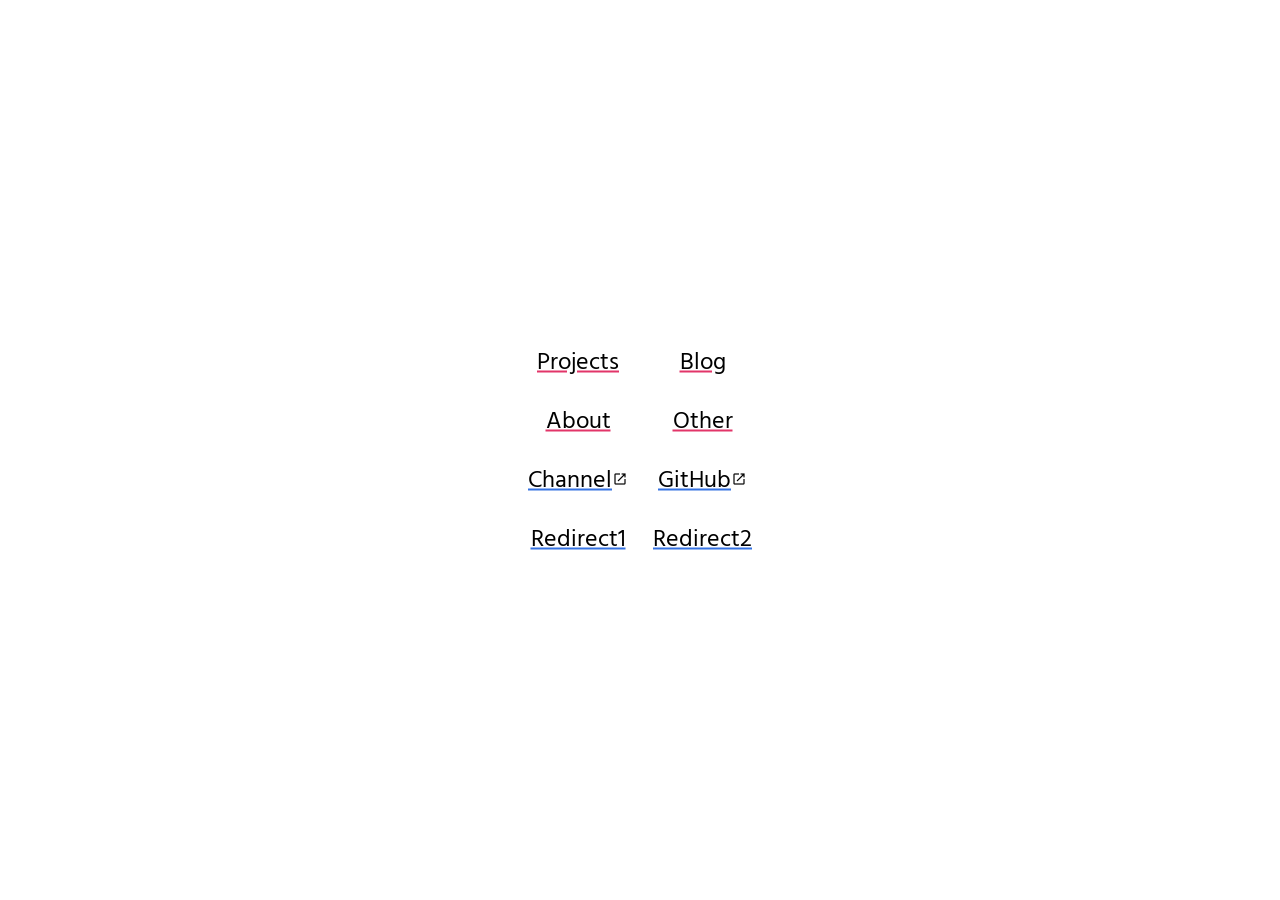
<file: index.html>
<!DOCTYPE html>
<html lang="en">

  <head>

    <meta name="viewport" content="width=device-width, initial-scale=1.0">
    <link rel="stylesheet" href="/styles.css">
    <title>"Archaea2"</title>

  </head>

  <body>
    
    <!-- Cloudflare Web Analytics --><script defer src='https://static.cloudflareinsights.com/beacon.min.js' data-cf-beacon='{"token": "f9b07fa7622b43d2a3398e8163e11e5b"}'></script><!-- End Cloudflare Web Analytics -->
    
    <div class="home-page-grid-container">

      <a class="home-page-grid-item" href="/projects">Projects</a>
      <a class="home-page-grid-item" href="/sample">Blog</a>
      <a class="home-page-grid-item" href="/sample">About</a>
      <a class="home-page-grid-item" href="/sample">Other</a>
      <a class="home-page-grid-item home-page-link" href="https://www.youtube.com/@joejoemars">Channel<span class="material-symbols-outlined symbols-small">open_in_new</span></a>
      <a class="home-page-grid-item home-page-link" href="https://github.com/joejoemars/">GitHub<span class="material-symbols-outlined symbols-small">open_in_new</span></a>
      <!-- These are temporary and will become buttons in a project that redirect back to the project's page -->
      <a class="home-page-grid-item home-page-link" href="/redirect">Redirect1</a>
      <a class="home-page-grid-item home-page-link" href="/redirect?time=20000">Redirect2</a>

    </div>

  </body>

</html>
</file>
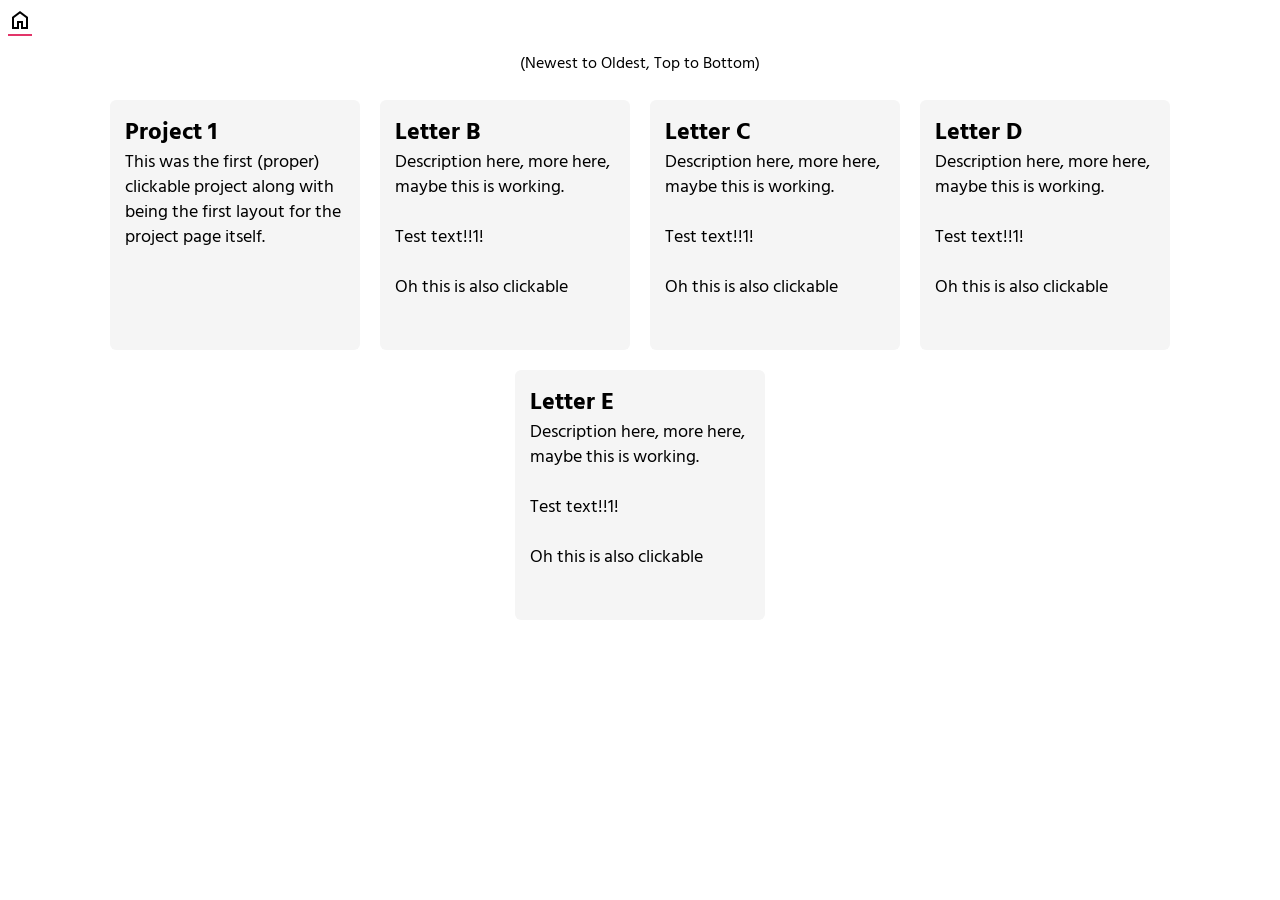
<file: projects/index.html>
<!DOCTYPE html>
<html lang="en">

  <head>

    <meta name="viewport" content="width=device-width, initial-scale=1.0">
	  <link rel="stylesheet" href="/styles.css">
    <title>"Archaea2"</title>

  </head>

  <body>

    <header>

    	<a class="material-symbols-outlined" href="/">home</a>
      
      <p class="extra-text">(Newest to Oldest, Top to Bottom)</p>

    </header>

	  <div class="projects-page-flex-container">

      <a class="projects-page-flex-item" href="z1-project-1.html">
        <p class="projects-page-flex-item-header">Project 1</p>
        <p class="projects-page-flex-item-content">This was the first (proper) clickable project along with being the first layout for the project page itself.</p>
      </a>

      <a class="projects-page-flex-item" href="/sample">
        <p class="projects-page-flex-item-header">Letter B</p>
        <p class="projects-page-flex-item-content">Description here, more here, maybe this is working.<br>&nbsp;<br>Test text!!1!<br>&nbsp;<br>Oh this is also clickable</p>
      </a>

      <a class="projects-page-flex-item" href="/sample">
        <p class="projects-page-flex-item-header">Letter C</p>
        <p class="projects-page-flex-item-content">Description here, more here, maybe this is working.<br>&nbsp;<br>Test text!!1!<br>&nbsp;<br>Oh this is also clickable</p>
      </a>

      <a class="projects-page-flex-item" href="/sample">
        <p class="projects-page-flex-item-header">Letter D</p>
        <p class="projects-page-flex-item-content">Description here, more here, maybe this is working.<br>&nbsp;<br>Test text!!1!<br>&nbsp;<br>Oh this is also clickable</p>
      </a>

      <a class="projects-page-flex-item" href="/sample">
        <p class="projects-page-flex-item-header">Letter E</p>
        <p class="projects-page-flex-item-content">Description here, more here, maybe this is working.<br>&nbsp;<br>Test text!!1!<br>&nbsp;<br>Oh this is also clickable</p>
      </a>
      
  	</div>

  </body>

</html>
</file>
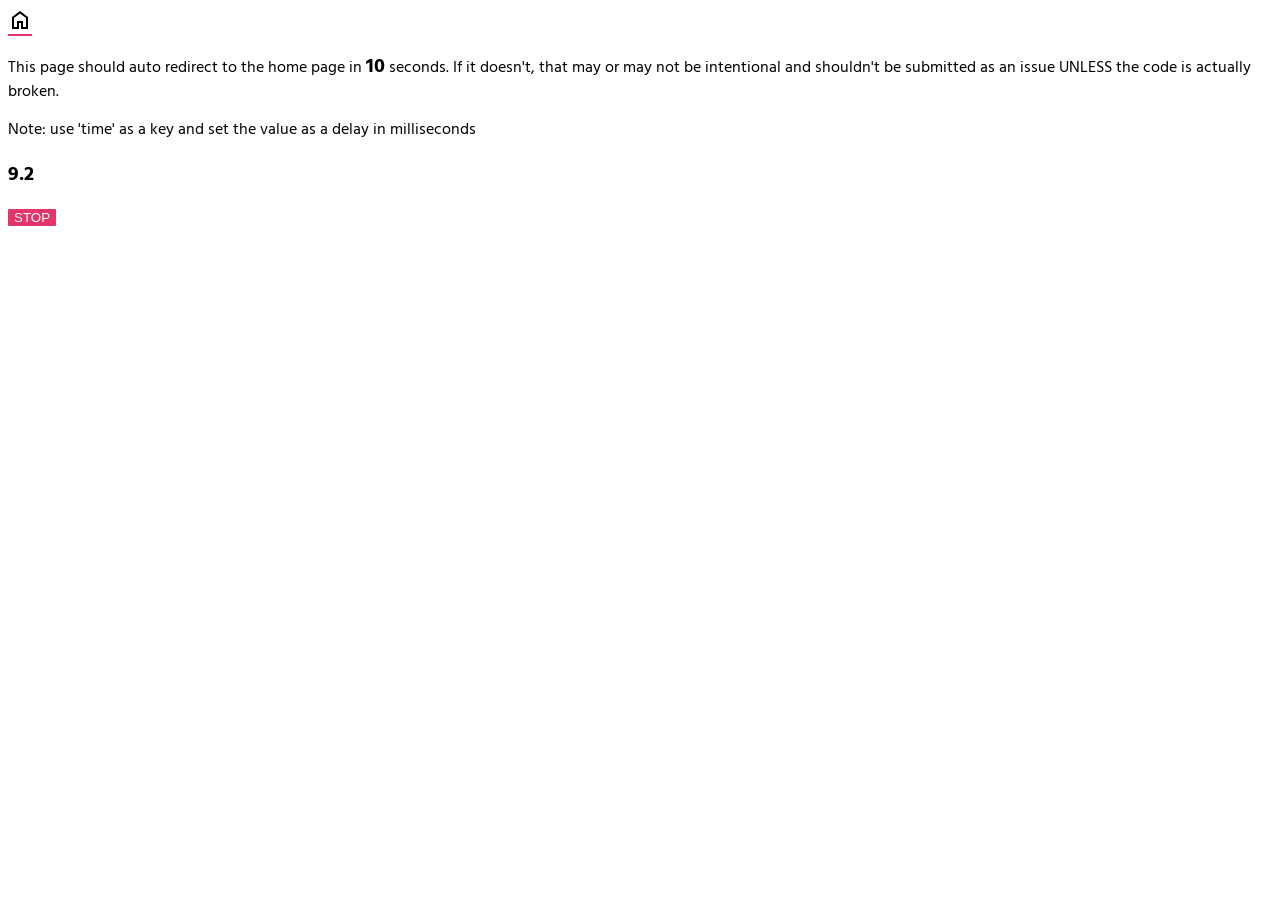
<file: redirect/index.html>
<!DOCTYPE html>
<html lang="en">

  <head>

    <meta name="viewport" content="width=device-width, initial-scale=1.0">
    <link rel="stylesheet" href="/styles.css">
    <title>"Archaea2"</title>
    <script language="javascript" src="redir.js"></script>
    <style>.st{font-weight:bold;font-size:20px;}#md9GmSdD{cursor:pointer;background-color: var(--accent-color-red);text-decoration: none;border: none;color:white;border-radius: 1px;}</style>

  </head>

  <body onload="onLoad()">

    <header>

    	<a class="material-symbols-outlined" href="/">home</a>

    </header>

    <p>This page should auto redirect to the home page in <span class="st" id="D80dxRK9">#</span> seconds. If it doesn't, that may or may not be intentional and shouldn't be submitted as an issue UNLESS the code is actually broken.</p>

    <p>Note: use 'time' as a key and set the value as a delay in milliseconds</p>

    <p class="st" id="tGXyMg7i">#</p>

    <input type="button" value="STOP" onclick="stopInterval()" id="md9GmSdD">

  </body>

</html>
</file>
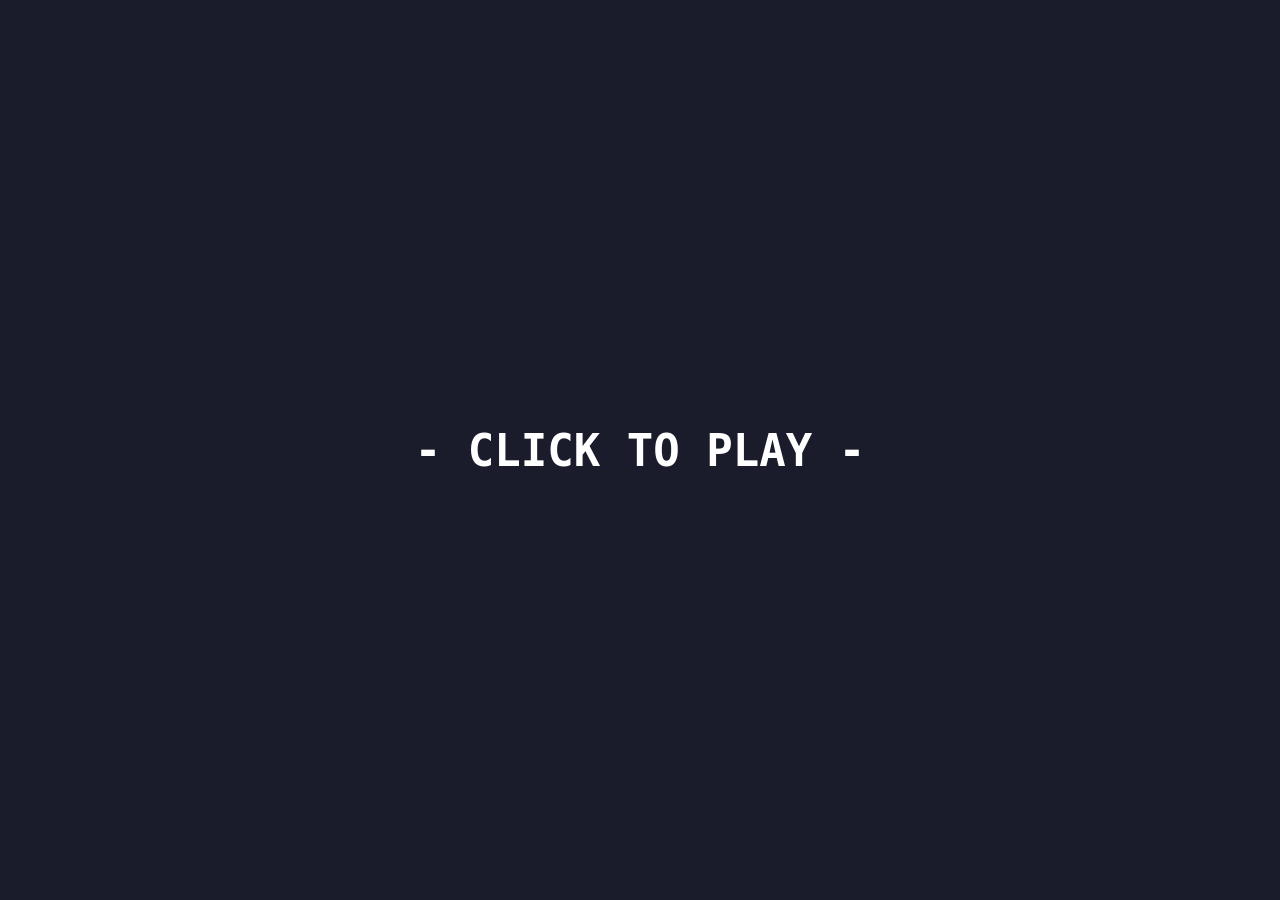
<file: tic80/index.html>
<!DOCTYPE html>
<html lang="en">
<head>
    <meta charset="utf-8">
    <meta http-equiv="X-UA-Compatible" content="IE=edge">
    <meta name="viewport" content="width=device-width, initial-scale=1">

    <title>TIC-80 tiny computer</title>

    <style type="text/css">
        #game-frame > div { font-size: 44px; font-family: monospace; font-weight: bold;}

        /* You can set custom dimensions here */
        .game { width: 100vw; height: 100vh; }

        /* Uncomment to remove the frame on top of the canvas and start the game directly */
        /* #game-frame { display: none; } */
    </style>
</head>
<body style="margin:0; padding:0;">

    <div class="game" style="margin: 0; position: relative; background: #1a1c2c;">

        <div id="game-frame" style="cursor: pointer; position: absolute; margin: 0 auto; opacity: 1; background: #1a1c2c; width: 100%; height: 100%;">
            <div style="text-align: center; color: white; display: flex; justify-content: center; align-items: center; width: 100%; height: 100%;">
                <p style="margin: 0;">- CLICK TO PLAY -</p>
            </div>

        </div>

        <canvas style="width: 100%; height: 100%; margin: 0 auto; display: block; image-rendering: pixelated;" id="canvas" oncontextmenu="event.preventDefault()" onmousedown="window.focus()"></canvas>
    </div>

    <script type="text/javascript">
        var Module = {canvas: document.getElementById('canvas'), arguments:[]}

        const gameFrame = document.getElementById('game-frame')
        const displayStyle = window.getComputedStyle(gameFrame).display;

        if (displayStyle === 'none') 
        {
            let scriptTag = document.createElement('script'), // create a script tag
            firstScriptTag = document.getElementsByTagName('script')[0]; // find the first script tag in the document
            scriptTag.src = 'tic80.js'; // set the source of the script to your script
            firstScriptTag.parentNode.insertBefore(scriptTag, firstScriptTag); // append the script to the DOM
        } else {
            gameFrame.addEventListener('click', function() {
                let scriptTag = document.createElement('script'), // create a script tag
                firstScriptTag = document.getElementsByTagName('script')[0]; // find the first script tag in the document
                scriptTag.src = 'tic80.js'; // set the source of the script to your script
                firstScriptTag.parentNode.insertBefore(scriptTag, firstScriptTag); // append the script to the DOM
                this.remove()
            });
        }
    </script>
</body>
</html>
</file>
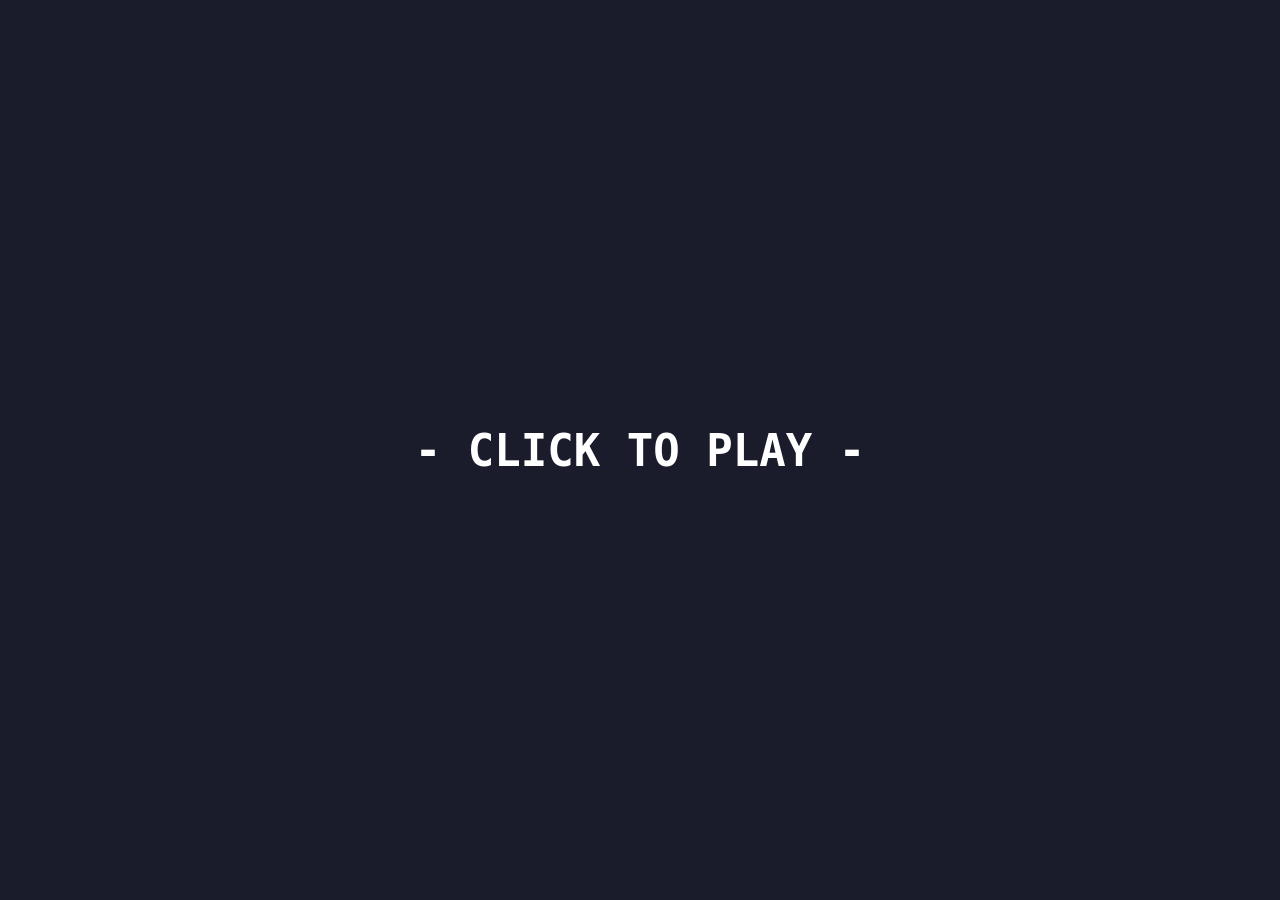
<file: tic80old/index.html>
<!DOCTYPE html>
<html lang="en">
<head>
    <meta charset="utf-8">
    <meta http-equiv="X-UA-Compatible" content="IE=edge">
    <meta name="viewport" content="width=device-width, initial-scale=1">

    <title>TIC-80 tiny computer</title>

    <style type="text/css">
        .modal{display:none;position:fixed;z-index:1;padding-top:100px;left:0;top:0;width:100%;height:100%;overflow:auto;background-color:#000;background-color:rgba(0,0,0,.4)}
        .modal-content{color: #333c57;position:relative;background-color:#fefefe;margin:auto;padding:2px 16px;border:1px solid #888;width:500px;box-shadow:0 4px 8px 0 rgba(0,0,0,.2),0 6px 20px 0 rgba(0,0,0,.19);-webkit-animation-name:animatetop;-webkit-animation-duration:.4s;animation-name:animatetop;animation-duration:.4s}@keyframes animatetop{from{top:-300px;opacity:0}to{top:0;opacity:1}}
        .close{color:#000;float:right;font-size:28px;font-weight:700}
        .close:focus,
        .close:hover{color:#000;text-decoration:none;cursor:pointer}
        
        #game-frame > div { font-size: 44px; font-family: monospace; font-weight: bold;}

        /* You can set custom dimensions here */
        .game { width: 100vw; height: 100vh; }
    </style>
</head>
<body style="margin:0; padding:0;">

    <div class="game" style="margin: 0; position: relative; background: #1a1c2c;">

        <div id="game-frame" style="cursor: pointer; position: absolute; margin: 0 auto; opacity: 1; background: #1a1c2c; width: 100%; height: 100%;">
            <div style="text-align: center; color: white; display: flex; justify-content: center; align-items: center; width: 100%; height: 100%;">
                <p style="margin: 0;">- CLICK TO PLAY -</p>
            </div>

        </div>

        <canvas style="width: 100%; height: 100%; margin: 0 auto; display: block; image-rendering: pixelated;" id="canvas" oncontextmenu="event.preventDefault()" onmousedown="window.focus()"></canvas>
    </div>

    <div id="add-modal" class="modal">
        <div class="modal-content">
            <span class="close">&times</span>
            <p>Select a file to add to the computer</p>
            <p><input type="file" id="upload-input"></input></p>
        </div>
    </div>

    <script type="text/javascript">
        var Module = {canvas: document.getElementById('canvas')}

        const gameFrame = document.getElementById('game-frame')

        gameFrame.addEventListener('click', function() {
            let scriptTag = document.createElement('script'), // create a script tag
            firstScriptTag = document.getElementsByTagName('script')[0]; // find the first script tag in the document
            scriptTag.src = 'tic80.js'; // set the source of the script to your script
            firstScriptTag.parentNode.insertBefore(scriptTag, firstScriptTag); // append the script to the DOM
            this.remove()
        });
    </script>
</body>
</html>
</file>
<file: styles.css>
@import url('https://fonts.googleapis.com/css2?family=Hind+Madurai:wght@300&family=Karla:wght@500&family=Oxygen&display=swap');

@import url('https://fonts.googleapis.com/css2?family=Material+Symbols+Outlined:opsz,wght,FILL,GRAD@48,400,0,0');

:root {
	--light-background-color: white;
	--light-background-color-2: rgb(245,245,245);
	--light-text-color: black;

	--dark-background-color: black;
	--dark-background-color-2: rgb(10,10,10);
	--dark-text-color: white;

	--accent-color-red: rgb(226, 53, 105);
	--accent-color-link: rgb(53, 114, 226);
	--accent-color-link-visited: rgb(148, 53, 226);
}

body {
	background: var(--light-background-color);
}

a, p q, h1, h2 {
	color: var(--light-text-color);
}

.projects-page-flex-item {
	background-color: var(--light-background-color-2);
}

@media (prefers-color-scheme: light) {

	body {
		background: var(--light-background-color);
	}

	a, p, q, h1, h2 {
		color: var(--light-text-color);
	}

	.projects-page-flex-item {
		background-color: var(--light-background-color-2);
	}

}

@media (prefers-color-scheme: dark) {

	body {
		background: var(--dark-background-color);
	}

	a, p, q, h1, h2 {
		color: var(--dark-text-color);
	}

	.projects-page-flex-item {
		background-color: var(--dark-background-color-2);
	}

}

a, p, q, h1, h2 {
	font-family: 'Hind Madurai', sans-serif;
}

#dog {
	width: 50%;
	height: 50%;
	object-fit: contain;
	position: absolute;
	align-content: center;
	top: 50%;
	left: 50%;
	transform: translate(-50%, -50%);
	image-rendering: pixelated;
}

.extra-text {
	display: flex;
	justify-content: center;
}

.projects-page-flex-item-header {
	margin: 15px;
	margin-bottom: -15px;
	font-size: 24px;
	font-weight: bold;
}

.projects-page-flex-item-content {
	margin: 15px;
	font-size: 18px;
	font-weight: normal;
}

.material-symbols-outlined {
	/* text-decoration: underline; */
	text-decoration-color: var(--accent-color-red);
	/* cursor: pointer;
	margin-right: 5px; */
}

.back-button {
	text-decoration: underline;
	text-decoration-color: var(--accent-color-link);
	cursor: pointer;
	margin-right: 5px;
}

.symbols-small {
	font-size: 16px;
}

.projects-page-flex-container {
	display: flex;
	flex-direction: row;
	flex-wrap: wrap;
	justify-content: center;
}

.projects-page-flex-item {
	margin: 10px;
	width: 250px;
	height: 250px;
	border-radius: 2.5%;
	text-decoration: none;
	transition-duration: 1s;
}

.projects-page-flex-item:hover {
	margin: 25px;
	/* box-shadow: 0px 10px var(--accent-color-link), 10px 10px var(--accent-color-red); */
	box-shadow: 10px 10px var(--accent-color-red);
	transition-duration: 1s;
}

.home-page-grid-container {
	display: grid;
	grid-template-columns: auto auto;
	gap: 25px;
	position: absolute;
	align-content: center;
	top: 50%;
	left: 50%;
	transform: translate(-50%, -50%);
}

.home-page-grid-item {
	text-align: center;
	font-size: 24px;
	text-decoration-color: var(--accent-color-red);
}

.home-page-link {
	text-decoration-color: var(--accent-color-link);
}

.home-page-link:visited {
	text-decoration-color: var(--accent-color-link-visited);

	margin-left: 25px;
	margin-right: 25px;
}

.project-content-container > img {
	display: flex;
	margin-left: auto;
	margin-right: auto;
	box-shadow: 0px 5px var(--accent-color-red);
}

.project-content-container > p {
	text-align: center;
}

.project-content-container > q {
	display: block;
	text-align: center;
	margin-top: 8px;
	font-size: 12px;
}

.project-content-container > h1 {
	font-size: 24px;
	text-align: center;
}

.project-content-container > h2 {
	margin-top: 48px;
	font-size: 18px;
	text-align: center;
	text-decoration: underline;
	text-decoration-color: var(--accent-color-link);
}

.code-container {
	display: flex;
	margin: 20px;
	margin-bottom: 32px;
	background-color: var(--dark-background-color-2);
	border-radius: 5px;
	box-shadow: inset 14px 0px 0px -10px var(--light-background-color-2);
}

code {
	margin: 5px;
	margin-left: 10px;
	color: var(--dark-text-color);
	overflow: auto;
}
</file>
